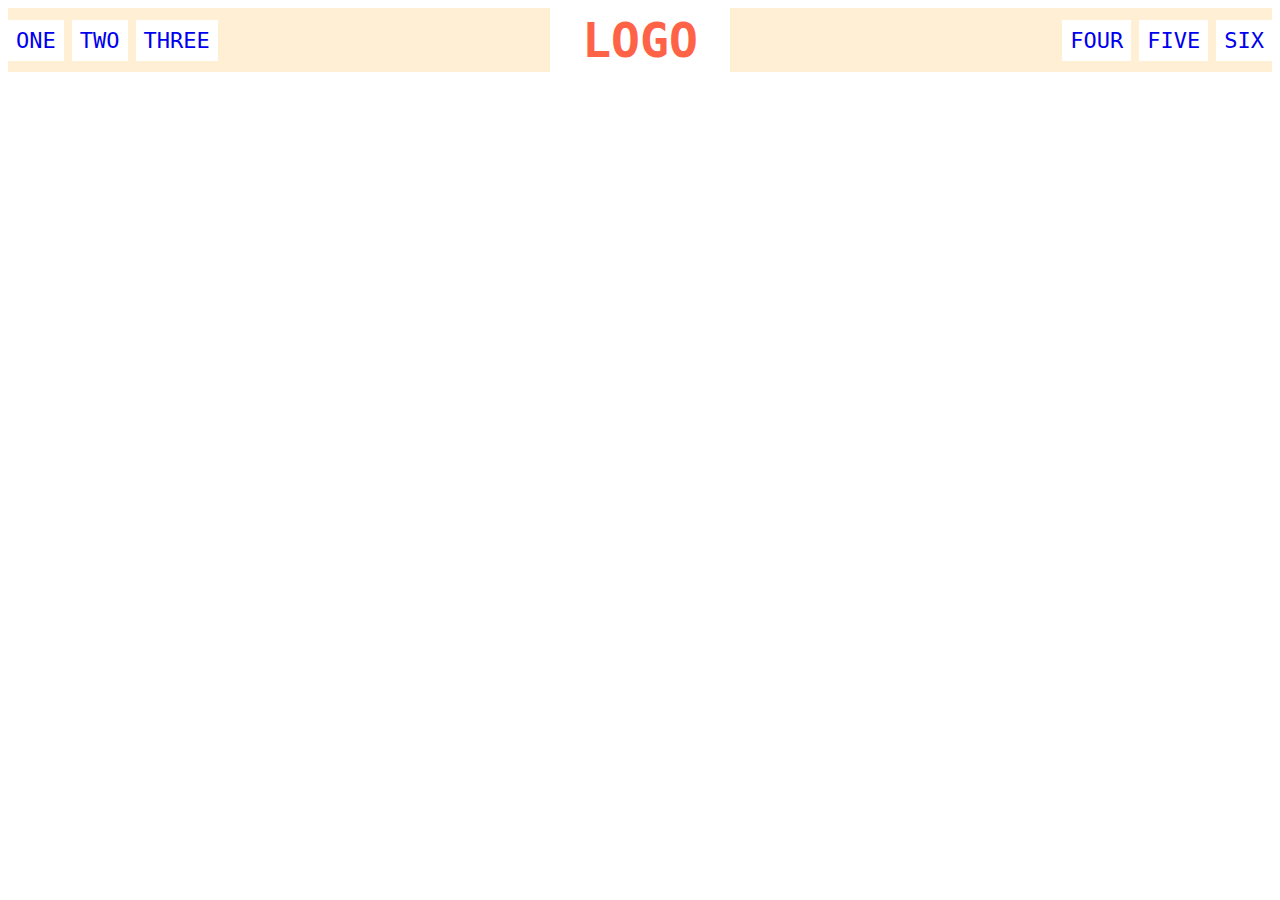
<file: flex/02-flex-header/index.html>
<!DOCTYPE html>
<html lang="en">
  <head>
    <meta charset="UTF-8" />
    <meta http-equiv="X-UA-Compatible" content="IE=edge" />
    <meta name="viewport" content="width=device-width, initial-scale=1.0" />
    <title>Flex Header</title>
    <link rel="stylesheet" href="style.css" />
  </head>
  <body>
    <div class="header">
      <div class="left-links">
        <ul>
          <li><a href="#">ONE</a></li>
          <li><a href="#">TWO</a></li>
          <li><a href="#">THREE</a></li>
        </ul>
      </div>
      <div class="logo">LOGO</div>
      <div class="right-links">
        <ul>
          <li><a href="#">FOUR</a></li>
          <li><a href="#">FIVE</a></li>
          <li><a href="#">SIX</a></li>
        </ul>
      </div>
    </div>
  </body>
</html>
</file>
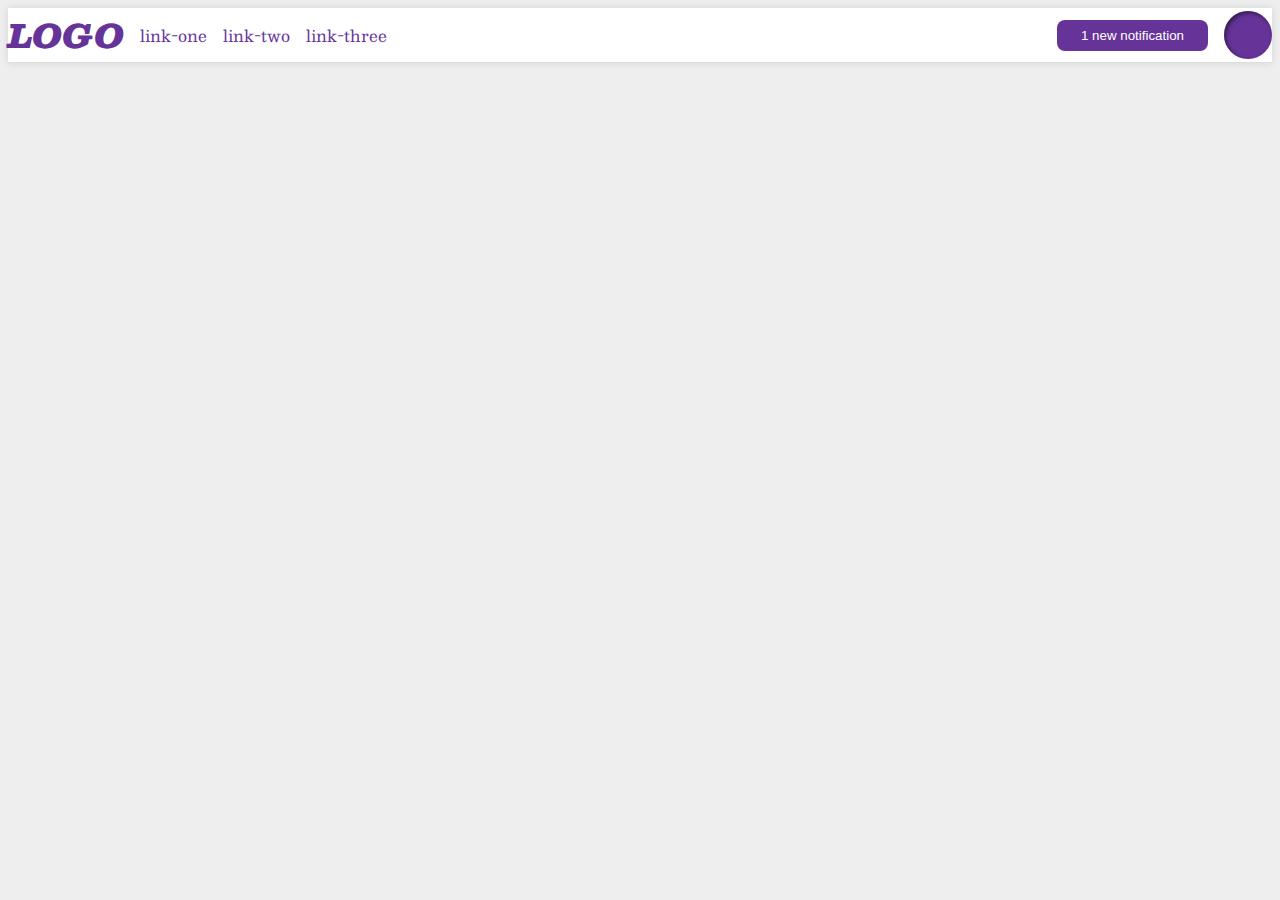
<file: flex/03-flex-header-2/index.html>
<!DOCTYPE html>
<html lang="en">
  <head>
    <meta charset="UTF-8" />
    <meta http-equiv="X-UA-Compatible" content="IE=edge" />
    <meta name="viewport" content="width=device-width, initial-scale=1.0" />
    <title>Flex Header 2</title>
    <link rel="stylesheet" href="style.css" />
  </head>
  <body>
    <div class="header">
      <div class="left">
        <div class="logo">LOGO</div>
        <ul class="links">
          <li><a href="google.com">link-one</a></li>
          <li><a href="google.com">link-two</a></li>
          <li><a href="google.com">link-three</a></li>
        </ul>
      </div>
      <div class="right">
        <button class="notifications">1 new notification</button>
        <div class="profile-image"></div>
      </div>
    </div>
  </body>
</html>
</file>
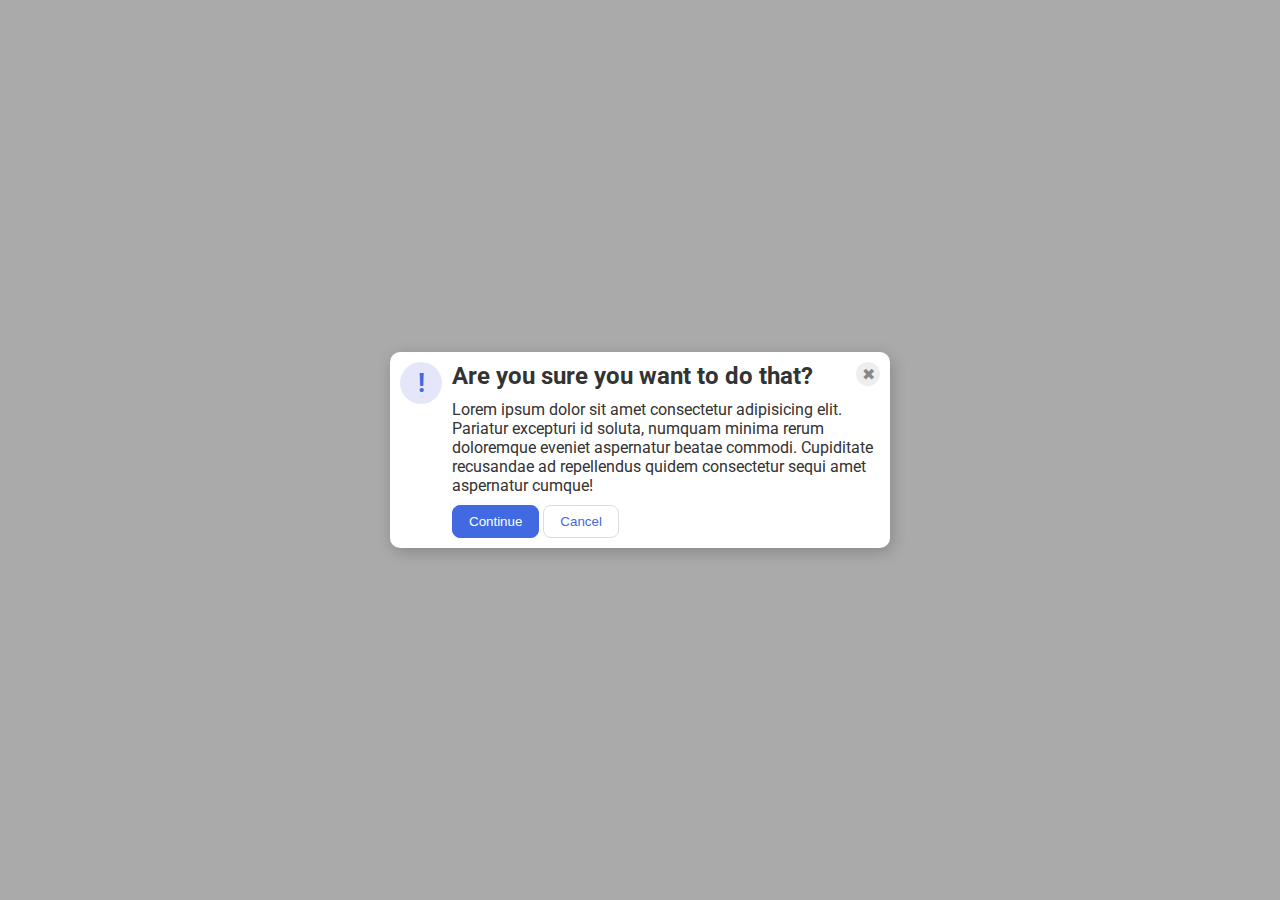
<file: flex/05-flex-modal/index.html>
<!DOCTYPE html>
<html lang="en">
  <head>
    <meta charset="UTF-8" />
    <meta http-equiv="X-UA-Compatible" content="IE=edge" />
    <meta name="viewport" content="width=device-width, initial-scale=1.0" />
    <link rel="stylesheet" href="style.css" />
    <title>Modal</title>
  </head>
  <body>
    <div class="modal">
      <div class="icon">!</div>
      <div class="modal-left">
        <div class="title-and-close">
          <div class="header">Are you sure you want to do that?</div>
          <div class="close-button">✖</div>
        </div>
        <div class="text">
          Lorem ipsum dolor sit amet consectetur adipisicing elit. Pariatur
          excepturi id soluta, numquam minima rerum doloremque eveniet
          aspernatur beatae commodi. Cupiditate recusandae ad repellendus quidem
          consectetur sequi amet aspernatur cumque!
        </div>
        <div class="buttons">
          <button class="continue">Continue</button>
          <button class="cancel">Cancel</button>
        </div>
    </div>
  </body>
</html>
</file>
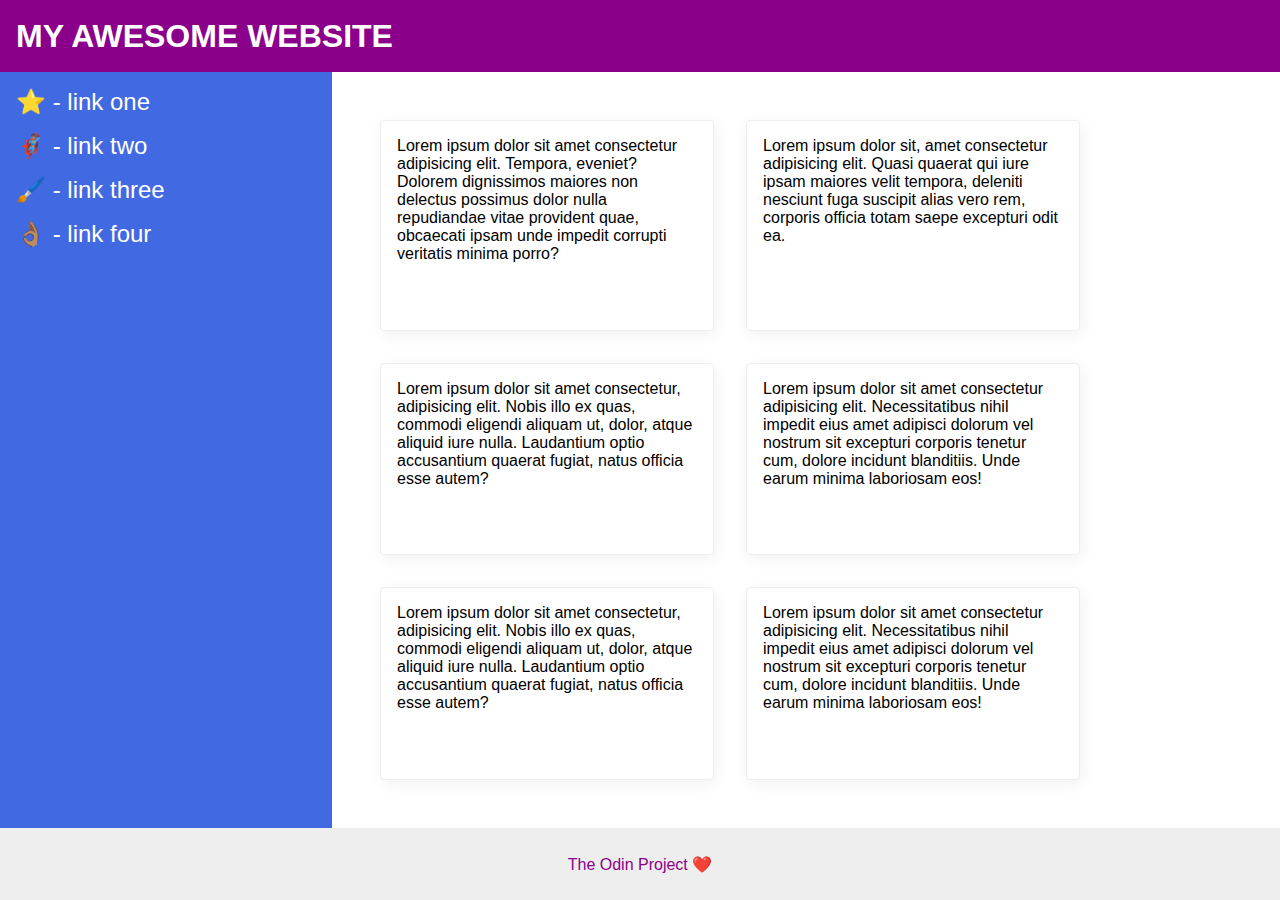
<file: flex/07-flex-layout-2/index.html>
<!DOCTYPE html>
<html lang="en">
  <head>
    <meta charset="UTF-8" />
    <meta http-equiv="X-UA-Compatible" content="IE=edge" />
    <meta name="viewport" content="width=device-width, initial-scale=1.0" />
    <title>The Holy Grail</title>
    <link rel="stylesheet" href="style.css" />
  </head>
  <body>
    <div class="header">MY AWESOME WEBSITE</div>
    <div class="body">
      <div class="sidebar">
        <ul>
          <li><a href="#">⭐ - link one</a></li>
          <li><a href="#">🦸🏽‍♂️ - link two</a></li>
          <li><a href="#">🖌️ - link three</a></li>
          <li><a href="#">👌🏽 - link four</a></li>
        </ul>
      </div>
      <div class="container">
        <div class="card">
          Lorem ipsum dolor sit amet consectetur adipisicing elit. Tempora,
          eveniet? Dolorem dignissimos maiores non delectus possimus dolor nulla
          repudiandae vitae provident quae, obcaecati ipsam unde impedit
          corrupti veritatis minima porro?
        </div>
        <div class="card">
          Lorem ipsum dolor sit, amet consectetur adipisicing elit. Quasi
          quaerat qui iure ipsam maiores velit tempora, deleniti nesciunt fuga
          suscipit alias vero rem, corporis officia totam saepe excepturi odit
          ea.
        </div>
        <div class="card">
          Lorem ipsum dolor sit amet consectetur, adipisicing elit. Nobis illo
          ex quas, commodi eligendi aliquam ut, dolor, atque aliquid iure nulla.
          Laudantium optio accusantium quaerat fugiat, natus officia esse autem?
        </div>
        <div class="card">
          Lorem ipsum dolor sit amet consectetur adipisicing elit.
          Necessitatibus nihil impedit eius amet adipisci dolorum vel nostrum
          sit excepturi corporis tenetur cum, dolore incidunt blanditiis. Unde
          earum minima laboriosam eos!
        </div>
        <div class="card">
          Lorem ipsum dolor sit amet consectetur, adipisicing elit. Nobis illo
          ex quas, commodi eligendi aliquam ut, dolor, atque aliquid iure nulla.
          Laudantium optio accusantium quaerat fugiat, natus officia esse autem?
        </div>
        <div class="card">
          Lorem ipsum dolor sit amet consectetur adipisicing elit.
          Necessitatibus nihil impedit eius amet adipisci dolorum vel nostrum
          sit excepturi corporis tenetur cum, dolore incidunt blanditiis. Unde
          earum minima laboriosam eos!
        </div>
      </div>
    </div>
    <div class="footer">The Odin Project ❤️</div>
  </body>
</html>
</file>
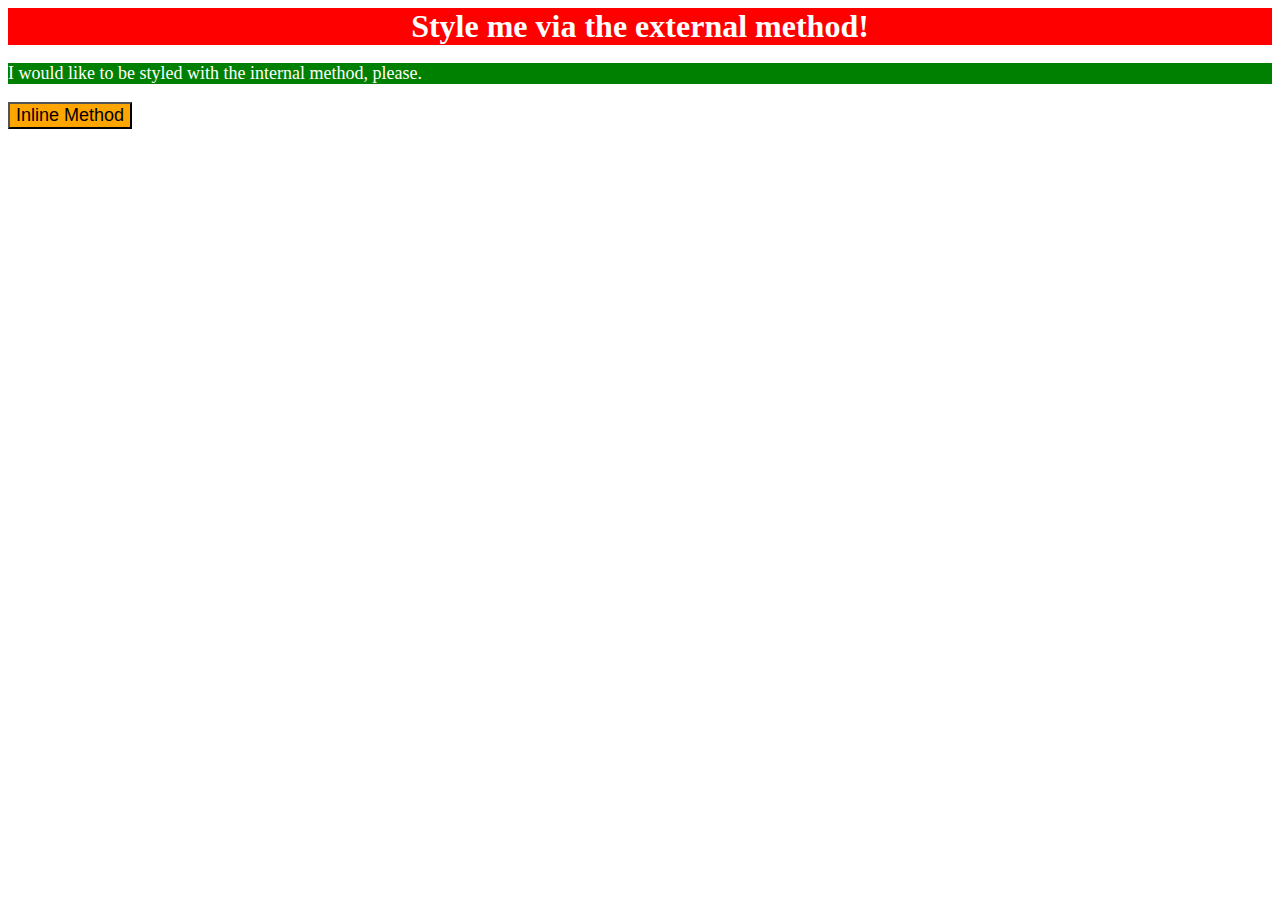
<file: foundations/01-css-methods/index.html>
<!DOCTYPE html>
<html lang="en">
  <head>
    <meta charset="UTF-8" />
    <meta http-equiv="X-UA-Compatible" content="IE=edge" />
    <meta name="viewport" content="width=device-width, initial-scale=1.0" />
    <link href="./styles.css" rel="stylesheet" />
    <style>
      p {
        color: white;
        background-color: green;
        font-size: 18px;
      }
    </style>
    <title>Methods for Adding CSS</title>
  </head>
  <body>
    <div>Style me via the external method!</div>
    <p>I would like to be styled with the internal method, please.</p>
    <button style="background-color: orange; font-size: 18px">
      Inline Method
    </button>
  </body>
</html>
</file>
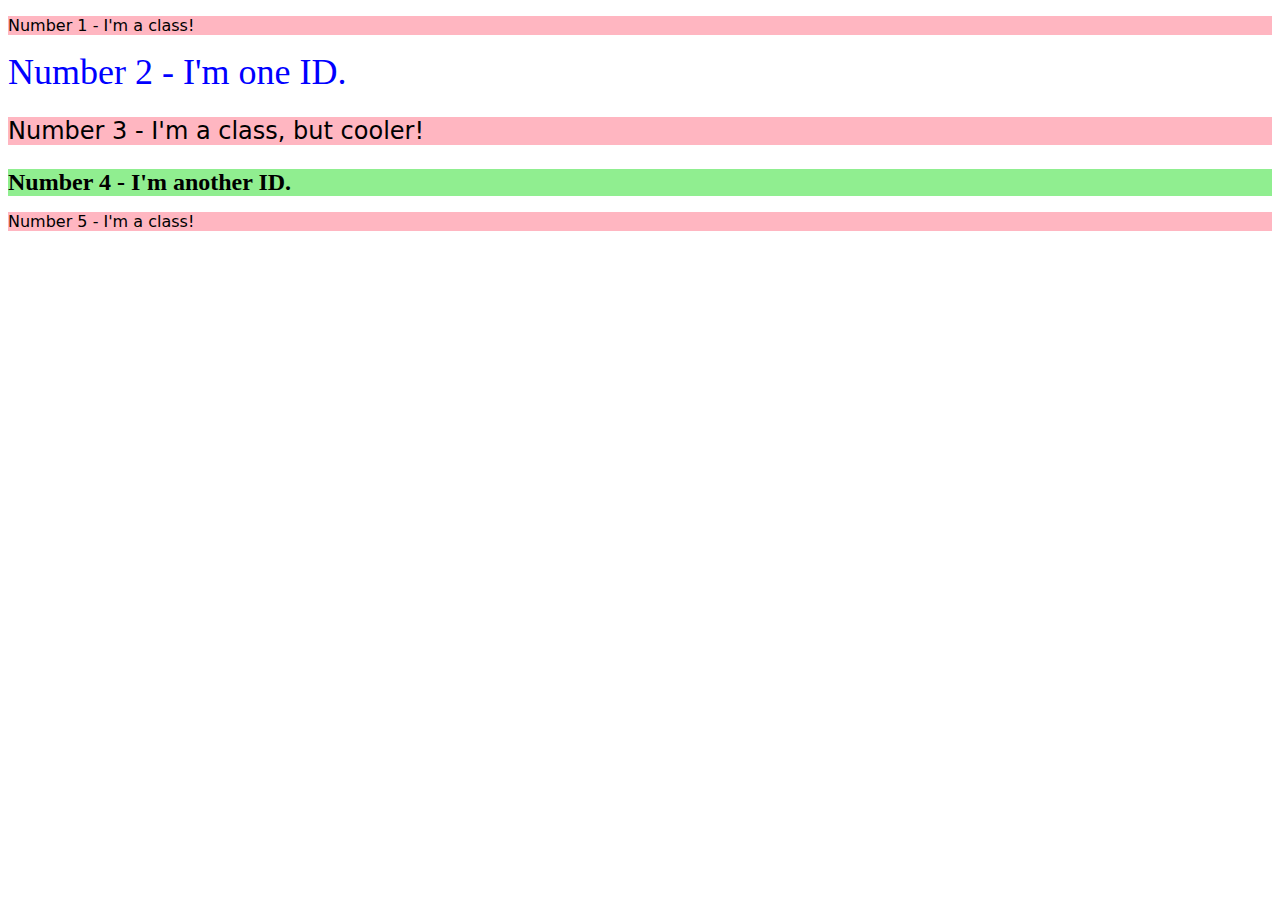
<file: foundations/02-class-id-selectors/index.html>
<!DOCTYPE html>
<html lang="en">
  <head>
    <meta charset="UTF-8" />
    <meta http-equiv="X-UA-Compatible" content="IE=edge" />
    <meta name="viewport" content="width=device-width, initial-scale=1.0" />
    <title>Class and ID Selectors</title>
    <link rel="stylesheet" href="style.css" />
  </head>
  <body>
    <p class="odd">Number 1 - I'm a class!</p>
    <div class="second">Number 2 - I'm one ID.</div>
    <p class="odd third">Number 3 - I'm a class, but cooler!</p>
    <div class="fourth">Number 4 - I'm another ID.</div>
    <p class="odd">Number 5 - I'm a class!</p>
  </body>
</html>
</file>
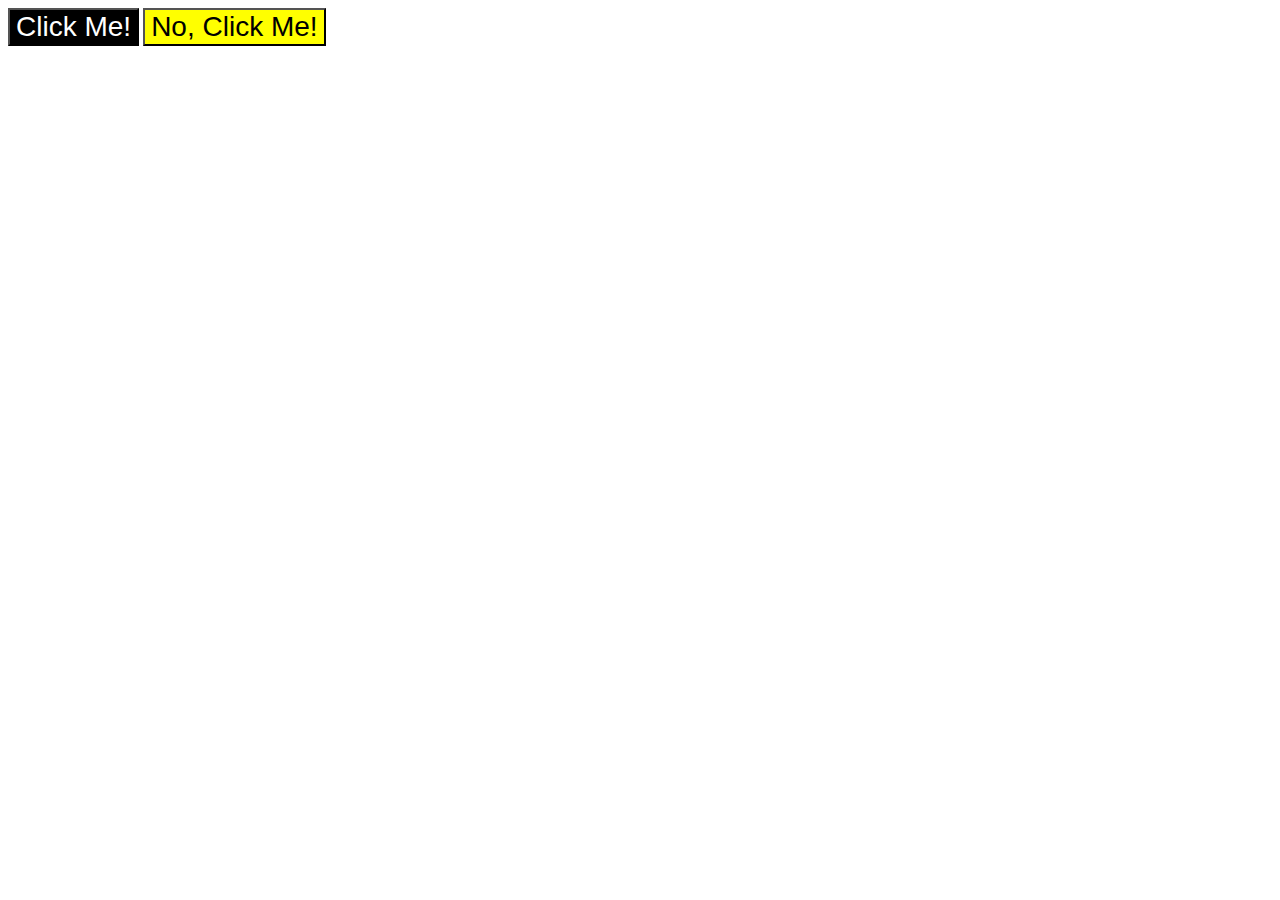
<file: foundations/03-grouping-selectors/index.html>
<!DOCTYPE html>
<html lang="en">
  <head>
    <meta charset="UTF-8" />
    <meta http-equiv="X-UA-Compatible" content="IE=edge" />
    <meta name="viewport" content="width=device-width, initial-scale=1.0" />
    <title>Grouping Selectors</title>
    <link rel="stylesheet" href="style.css" />
  </head>
  <body>
    <button class="button black-button">Click Me!</button>
    <button class="button yellow-button">No, Click Me!</button>
  </body>
</html>
</file>
<file: flex/02-flex-header/style.css>
.header  {
  font-family: monospace;
  background: papayawhip;
  display: flex;
  justify-content: space-between;
  align-items: center;
}

.logo {
  font-size: 48px;
  font-weight: 900;
  color: tomato;
  background: white;
  padding: 4px 32px;
  justify-content: center;
  align-items: center;
}

ul {
  /* this removes the dots on the list items*/
  list-style-type: none;
  display: flex;
  gap: 8px;
  margin: 0;
  padding: 0;
}

a {
  font-size: 22px;
  background: white;
  padding: 8px;
  /* this removes the line under the links */
  text-decoration: none;
}
</file>
<file: flex/03-flex-header-2/style.css>
/* this is some magical font-importing.  
you'll learn about it later. */
@import url('https://fonts.googleapis.com/css2?family=Besley:ital,wght@0,400;1,900&display=swap');

body {
  margin: 0;
  background: #eee;
  font-family: Besley, serif;
}

.header {
  background: white;
  border-bottom: 1px solid #ddd;
  box-shadow: 0 0 8px rgba(0,0,0,.1);
  display: flex;
  justify-content: space-between;
  margin: 8px;
}

.left,
.right {
  display: flex;
  align-items: center;
  gap: 16px;
}

.profile-image {
  background: rebeccapurple;
  box-shadow: inset 2px 2px 4px rgba(0,0,0,.5);
  border-radius: 50%;
  width: 48px;
  height: 48px;
}

.logo {
  color: rebeccapurple;
  font-size: 32px;
  font-weight: 900;
  font-style: italic;
}

button {
  border: none;
  border-radius: 8px;
  background: rebeccapurple;
  color: white;
  padding: 8px 24px;
}

a {
  /* this removes the line under our links */
  text-decoration: none;
  color: rebeccapurple;
}

ul {
  list-style-type: none;
  display: flex;
    margin: 0;
    padding: 0;
    gap: 16px;
}
</file>
<file: flex/05-flex-modal/style.css>
@import url('https://fonts.googleapis.com/css2?family=Roboto:wght@400;700&display=swap');

html, body {
  height: 100%;
}

body {
  font-family: Roboto, sans-serif;
  margin: 0;
  background: #aaa;
  color: #333;
  /* I'll give you this one for free lol */
  display: flex;
  align-items: center;
  justify-content: center;
}

.header {
  font-size: 1.5em;
  font-weight: 700;
}

.modal {
  background: white;
  width: 480px;
  border-radius: 10px;
  box-shadow: 2px 4px 16px rgba(0,0,0,.2);
  padding: 10px;
  display: flex;
  gap: 10px;
}

.modal-left {
  display: flex;
  flex-direction: column;
  gap: 10px;
}

.title-and-close {
  display: flex;
  justify-content: space-between;
}

.icon {
  color: royalblue;
  font-size: 26px;
  font-weight: 700;
  background: lavender;
  width: 42px;
  height: 42px;
  border-radius: 50%;
  display: flex;
  align-items: center;
  justify-content: center;
  flex-shrink: 0;
}

.close-button {
  background: #eee;
  border-radius: 50%;
  color: #888;
  font-weight: 400;
  font-size: 16px;
  height: 24px;
  width: 24px;
  display: flex;
  align-items: center;
  justify-content: center;
}

button {
  padding: 8px 16px;
  border-radius: 8px;
}

button.continue {
  background: royalblue;
  border: 1px solid royalblue;
  color: white;
}

button.cancel {
  background: white;
  border: 1px solid #ddd;
  color: royalblue;
}
</file>
<file: flex/07-flex-layout-2/style.css>
body {
  font-family: -apple-system, BlinkMacSystemFont, 'Segoe UI', Roboto, Oxygen, Ubuntu, Cantarell, 'Open Sans', 'Helvetica Neue', sans-serif;
  margin: 0;
  min-height: 100vh;
  display: flex;
  flex-direction: column;
}

ul {
  display: flex;
  flex-direction: column;
}

.header {
  height: 72px;
  background: darkmagenta;
  color: white;
  display: flex;
  align-items: center;
  padding: 0 16px;
  font-size: 32px;
  font-weight: 900;
}

.body {
  flex: 1;
  display: flex;
}

.footer {
  height: 72px;
  background: #eee;
  color: darkmagenta;
  display: flex;
  align-items: center;
  justify-content: center;
}

.sidebar {
  width: 300px;
  background: royalblue;
  flex-shrink: 0;
  padding: 16px;
}

ul {
  list-style-type: none;
  margin: 0;
  padding: 0;
}

li {
  margin-bottom: 16px;
}

a {
  color: white;
  text-decoration: none;
  font-size: 24px;
}

.container {
  padding: 32px;
  display: flex;
  flex-wrap: wrap;
}

.card {
  border: 1px solid #eee;
  box-shadow: 2px 4px 16px rgba(0,0,0,.06);
  border-radius: 4px;
  padding: 16px;
  margin: 16px;
  width: 300px;
}
</file>
<file: foundations/01-css-methods/styles.css>
div {
    background-color: red;
    color: white;
    font-size: 32px;
    text-align: center;
    font-weight: 700;
}
</file>
<file: foundations/02-class-id-selectors/style.css>
.odd {
    background-color: lightpink;
    font-family: Verdana, 'DejaVu Sans', sans-serif;
}

.second {
    color: blue;
    font-size: 36px;
}

.third {
    font-size: 24px;
}

.fourth {
    background-color: lightgreen;
    font-size: 24px;
    font-weight: 700;
}
</file>
<file: foundations/03-grouping-selectors/style.css>
.button {
    font-size: 28px;
    font-family: Helvetica, "Times New Roman", sans-serif;
}

.black-button {
    background-color: black;
    color: white;
}

.yellow-button {
    background-color: yellow;
}
</file>
